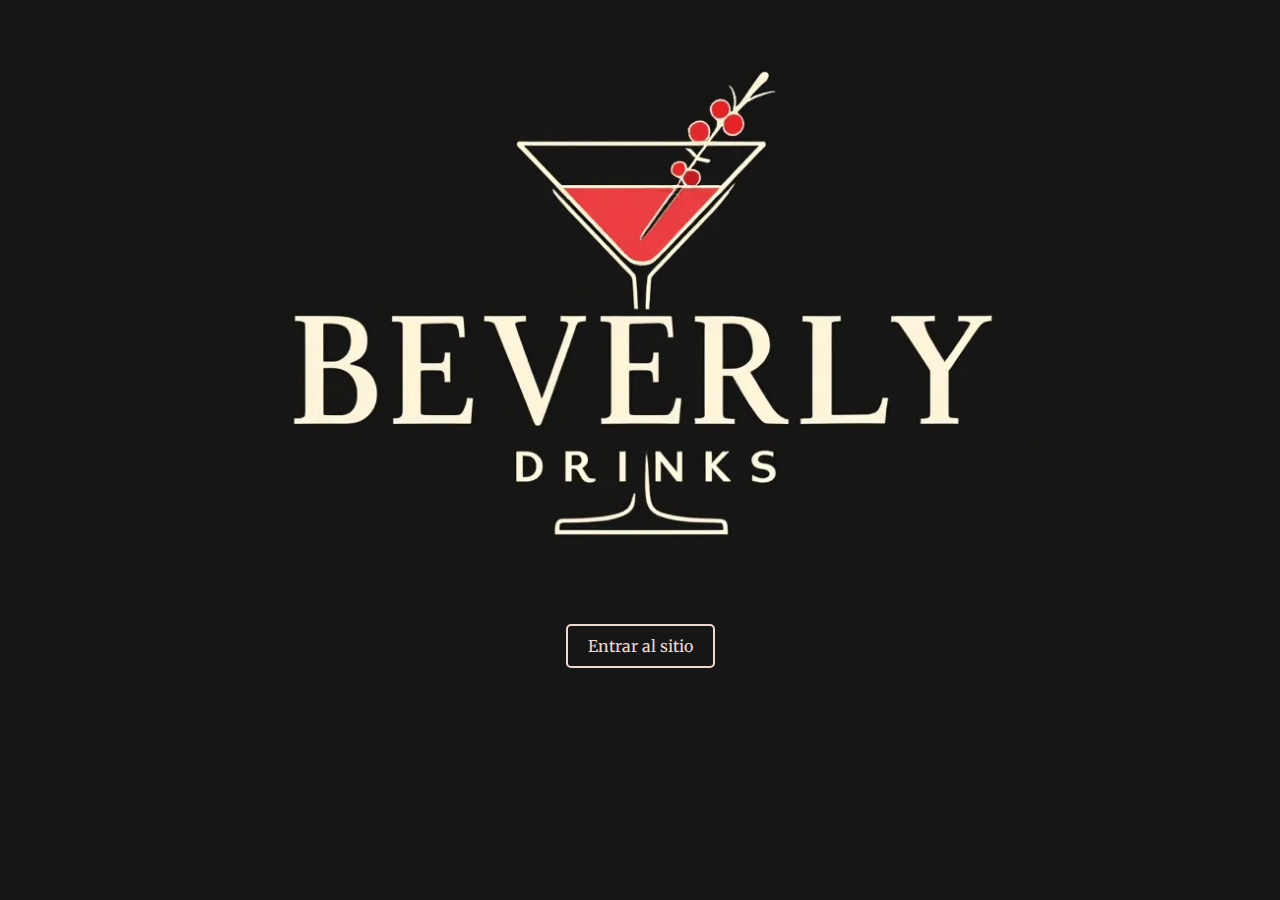
<file: index.html>
<!DOCTYPE html>
<html lang="es">
<head>
    <meta charset="UTF-8">
    <meta name="viewport" content="width=device-width, initial-scale=1.0">
    <link rel="stylesheet" href="./css/index.css">
    <!--Google fonts-->
    <link rel="preconnect" href="https://fonts.googleapis.com">
    <link rel="preconnect" href="https://fonts.gstatic.com" crossorigin>
    <link href="https://fonts.googleapis.com/css2?family=Merriweather:ital,wght@0,300;0,400;0,700;0,900;1,300;1,400;1,700;1,900&display=swap" rel="stylesheet">
    <title>Beverly Drinks</title>
    <link rel="icon" href="./img/coctel.png" type="image/png">
</head>
<body>
    <div class="container">
            <img src="./img/Logo_2.png" alt="Imagen de Bienvenida" class="main-image">
            <a href="main.html" class="btn">Entrar al sitio</a>
    </div>
</body>
</html>
</file>
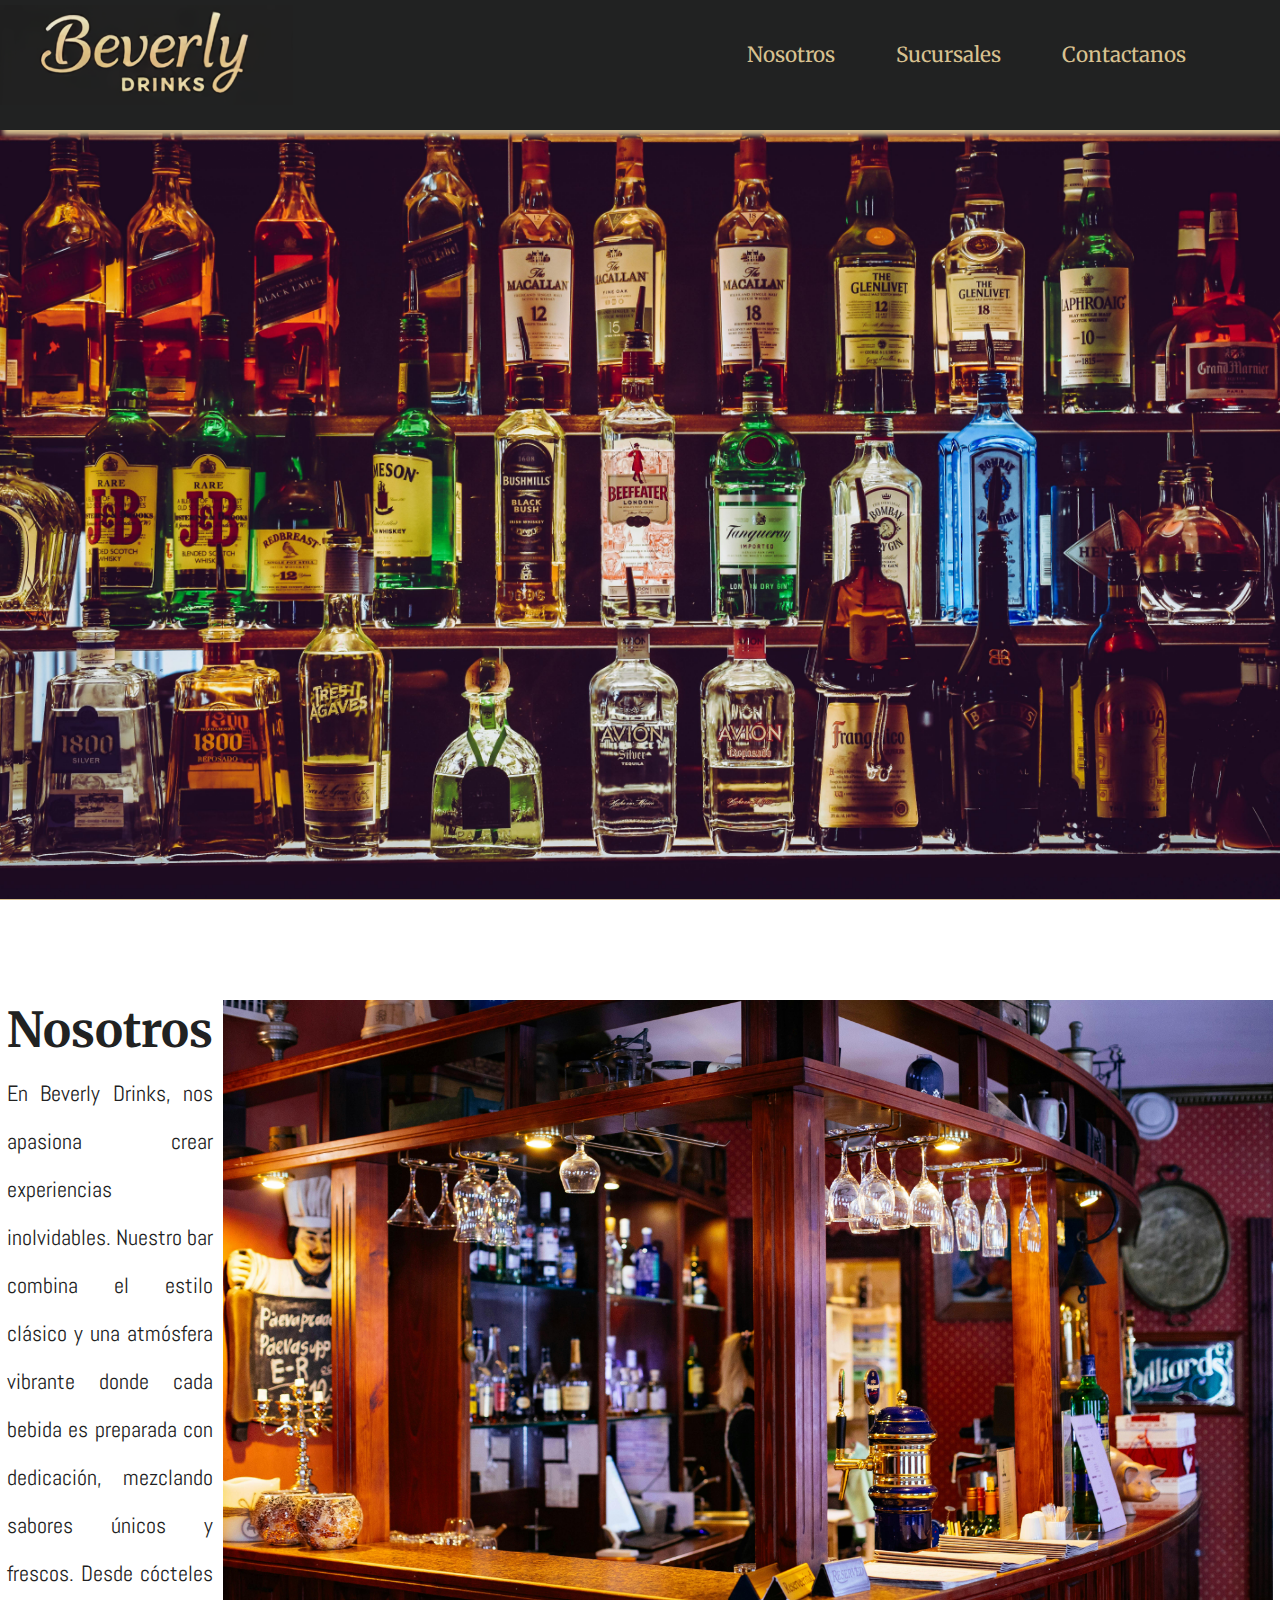
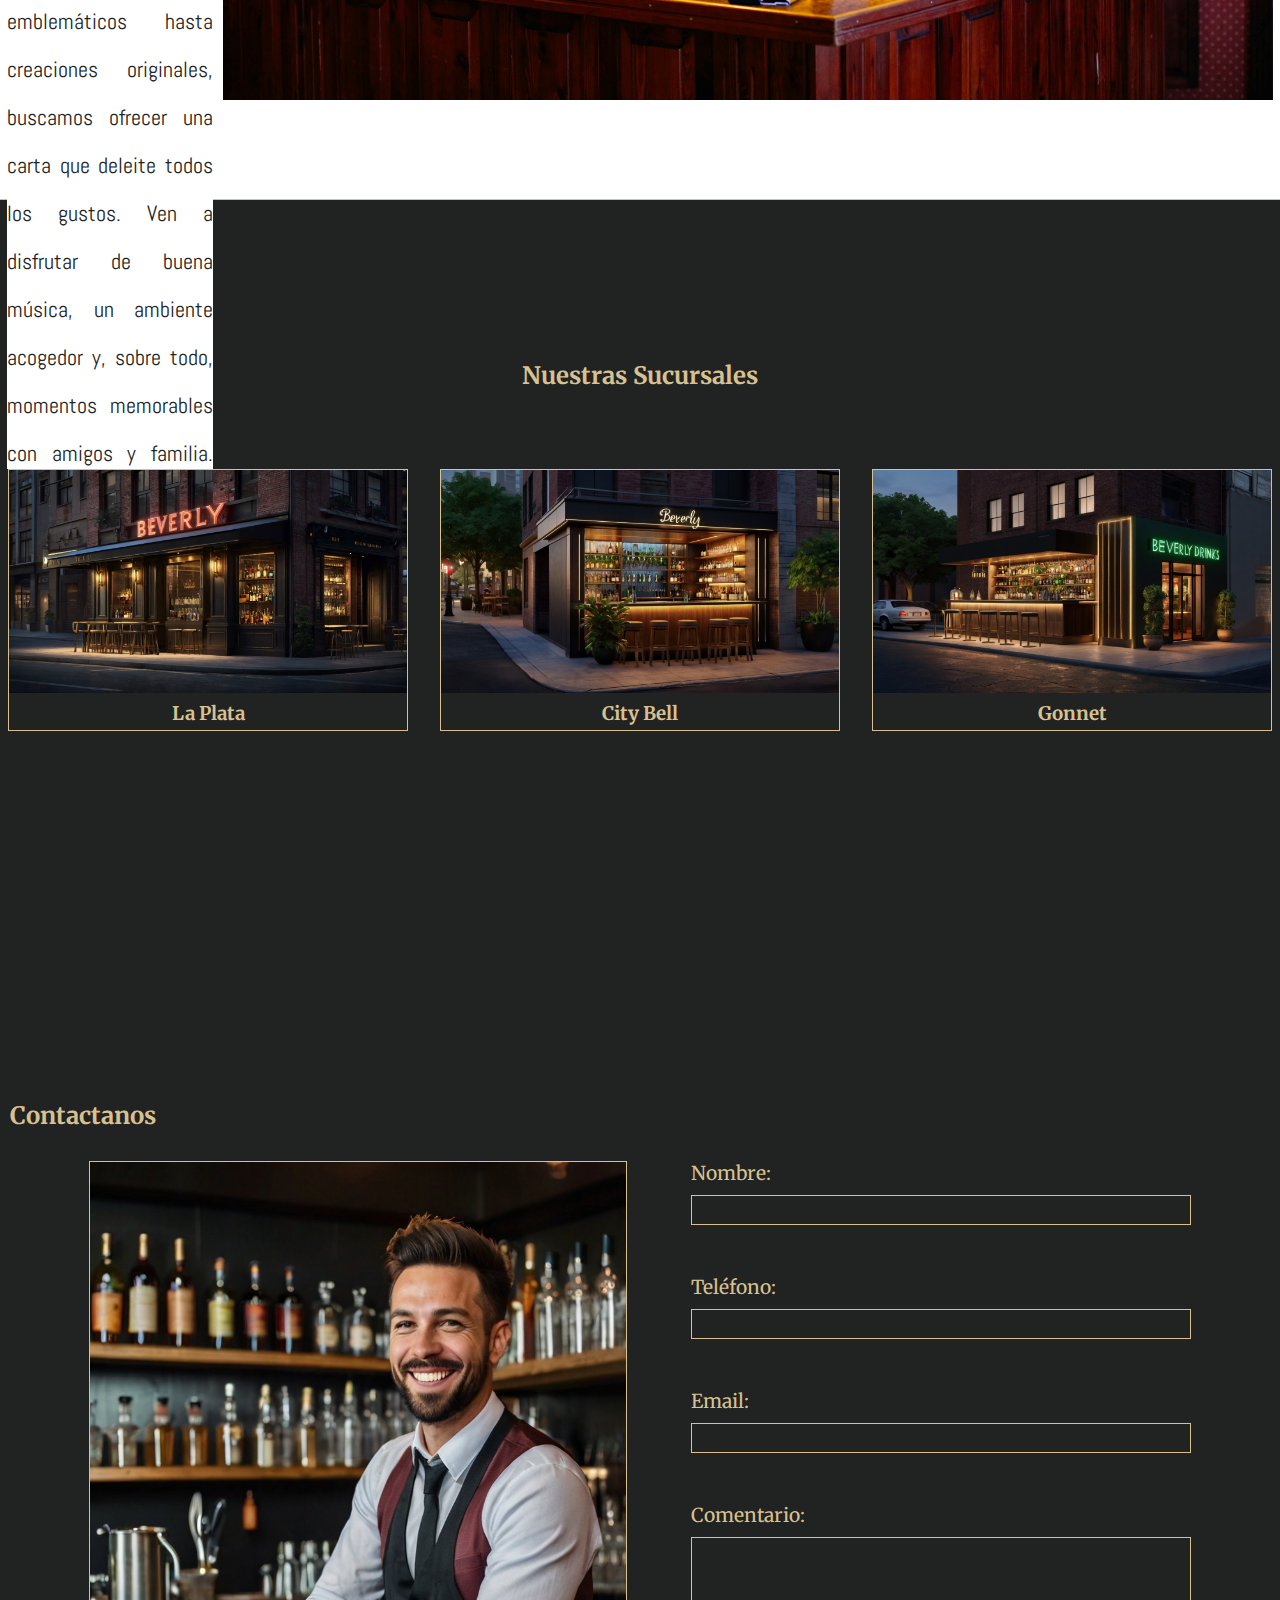
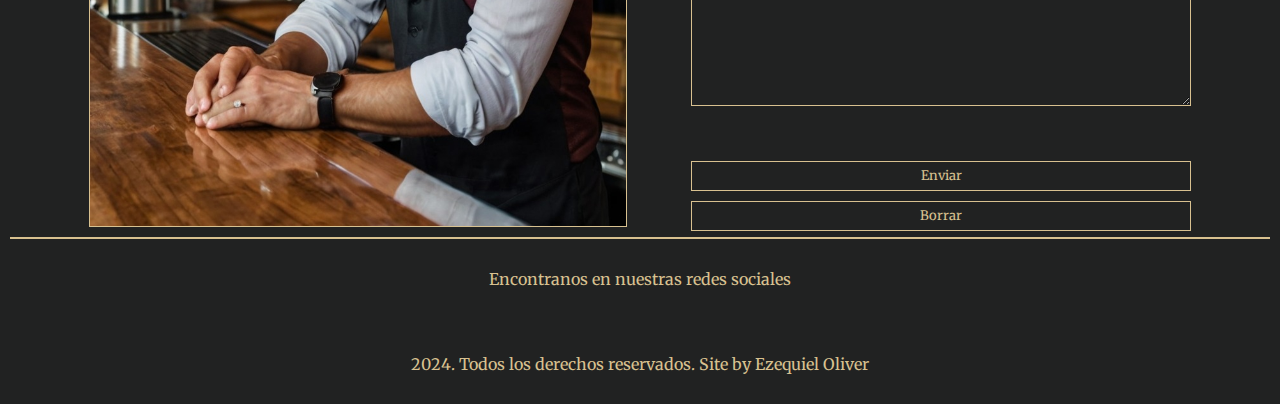
<file: main.html>
<!DOCTYPE html>
<html lang="es">

<head>
    <meta charset="UTF-8">
    <meta name="viewport" content="width=device-width, initial-scale=1.0">
    <link rel="stylesheet" href="./css/style.css">
    <!--Google fonts-->
    <link rel="preconnect" href="https://fonts.googleapis.com">
    <link rel="preconnect" href="https://fonts.gstatic.com" crossorigin>
    <link
        href="https://fonts.googleapis.com/css2?family=Merriweather&family=Abel:ital,wght@0,300;0,400;0,700;0,900;1,300;1,400;1,700;1,900&display=swap"
        rel="stylesheet">
    <!--Iconos-->
    <link rel='stylesheet' href='https://cdn-uicons.flaticon.com/2.6.0/uicons-brands/css/uicons-brands.css'>
    <title>Beverly Drinks</title>
    <link rel="icon" href="./img/coctel.png" type="image/png">
</head>

<body id="top">
    <!--Header-->
    <header class="header">
        <!--Nav-->
        <nav>
            <!--Logo-->
            <a href="#top">
                <img src="./img/Logo_3.1.png" alt="Logo">
            </a>
            <!--Nav Menu-->
            <ul class="menu">
                <li><a href="#about-us">Nosotros</a></li>
                <li><a href="#sucursales">Sucursales</a></li>
                <li><a href="#contacto">Contactanos</a></li>
            </ul>
        </nav>
    </header>
    <!--Main-->
    <main>
        <!--Banner-->
        <section id="banner">
            <div class="banner-container">
            </div>
        </section>
        <!--Nosotros Section-->
        <section id="about-us">
            <div class="about-us-container">
                <div class="about-us-container-info">
                    <h3>Nosotros</h3>
                    <p>En Beverly Drinks, nos apasiona crear experiencias inolvidables. Nuestro bar combina el estilo clásico y una
                        atmósfera vibrante donde cada bebida es preparada con dedicación, mezclando sabores únicos y frescos. Desde
                        cócteles emblemáticos hasta creaciones originales, buscamos ofrecer una carta que deleite todos los gustos. Ven
                        a disfrutar de buena música, un ambiente acogedor y, sobre todo, momentos memorables con amigos y familia.
                        ¡Bienvenidos a Beverly Drinks, donde cada noche es especial!</p>
                </div>
                <div class="about-us-container-img">
                    <img src="./img/bar-04.jpg" alt="">
                </div>
            </div>
            
        </section>
        <!--Sucursales Section-->
        <section id="sucursales">
            <h2>Nuestras Sucursales</h2>
            <div class="sucursales-container">
                <!--Card-->
                <div class="sucursales-card">
                    <div class="sucursales-card-img">
                        <img src="./img/bar-01.jpg" alt="fachada-de-bar">
                    </div>
                    <div class="sucursales-card-title">
                        <h3>La Plata</h3>
                    </div>
                </div>
                <!--Card-->
                <div class="sucursales-card">
                    <div class="sucursales-card-img">
                        <img src="./img/bar-02.jpg" alt="fachada-de-bar">
                    </div>
                    <div class="sucursales-card-title">
                        <h3>City Bell</h3>
                    </div>
                </div>
                <!--Card-->
                <div class="sucursales-card">
                    <div class="sucursales-card-img">
                        <img src="./img/bar-03.jpg" alt="fachada-de-bar">
                    </div>
                    <div class="sucursales-card-title">
                        <h3>Gonnet</h3>
                    </div>
                </div>
            </div>
            
        </section>
        <!--Contact Section-->
        <section id="contacto">
            <h2>Contactanos</h2>
            <div class="container-contact">
                <img src="./img/contacto.jpg" alt="barman-sonriente">
                <form action="https://formspree.io/f/xblrvqab" method="post">
                    <label for="name">Nombre: </label>
                    <input type="text" name="name" id="name" required>

                    <label for="phone">Teléfono: </label>
                    <input type="tel" name="phone" id="phone" required>

                    <label for="email">Email: </label>
                    <input type="email" name="email" id="email" required>

                    <label for="comment">Comentario:</label>
                    <textarea name="comment" id="comment" required></textarea>

                    <input class="btn" type="submit" value="Enviar">
                    <input class="btn" type="reset" value="Borrar">
                </form>
            </div>
            <hr>
        </section>
    </main>
    <!--Footer-->
    <footer>
        <p>Encontranos en nuestras redes sociales</p>
        <div>
            <a href="https://github.com/Oliver-92" target="_blank"><i class="fi fi-brands-facebook"></i></a>
            <a href="https://github.com/Oliver-92" target="_blank"><i class="fi fi-brands-instagram"></i></a>
            <a href="https://github.com/Oliver-92" target="_blank"><i class="fi fi-brands-twitter"></i></a>
        </div>
        <p>2024. Todos los derechos reservados. Site by <a href="https://www.linkedin.com/in/ezequiel-oliver/"
                target="_blank">Ezequiel Oliver</a></p>
    </footer>
    
</body>

</html>
</file>
<file: css/index.css>
body{
    margin: 0;
    background-color: #161616;
}

.container{
    display: flex;
    flex-direction: column;
    align-items: center;
    justify-content: start;
}

.main-image{
    width: 100%;
    max-width: 1000px;
}

.btn {
    padding: 10px 20px;
    background-color: #161616;
    color: #f0d8cd;
    text-decoration: none;
    font-family: "Merriweather", serif;
    font-size: clamp(1em, 2vw - 1rem, 1.5em);
    margin-top: 20px;
    border: #f0d8cd 2px solid;
    border-radius: 5px;
    text-align: center;
    animation: heartbeat 1.5s ease-in-out infinite;
}

@keyframes heartbeat {
    0% {
        transform: scale(1);
    }
    25% {
        transform: scale(0.95);
    }
    50% {
        transform: scale(1);
    }
    85% {
        transform: scale(0.95);
    }
    100% {
        transform: scale(1);
    }
}

.btn:hover {
    background-color: #201818;
    animation: none;
}
</file>
<file: css/style.css>
/* Variables */

:root {
    --primary-color: #d8c190;
    --secundary-color: #212222;
    --primary-border: #d8c190 1px solid;
}

/* Estilos generales */

* {
    box-sizing: border-box;
    margin: 0;
    background-color: var(--secundary-color);
    color: var(--primary-color);
    font-family: "Merriweather", serif;
    max-width: 100vw;
}

hr {
    border: var(--primary-border);
}

h2 {
    margin-bottom: 30px;
}

/* Header and Nav Section */

.header {
    width: 100%;
    padding: 0;
    position: fixed;
    top: 0;
    z-index: 2;
    font-size: clamp(0.8em, 3vw - 1em, 1.3em);
    min-height: 130px;
    box-shadow: 3px 5px 5px var(--primary-color);
}

nav {
    display: flex;
    justify-content: space-between;
    margin: 5px 0;
    height: 100px;
}

nav a img {
    min-width: 150px;
    height: auto;
    max-height: 100px;
}

.header ul {
    padding: 0;
    list-style: none;
    display: flex;
    justify-content: space-around;
    align-items: center;
    margin-right: clamp(1%, 10vw, 5%)
}

.header li {
    margin: 0 clamp(0.1em, 4vw - 1em, 5em);
}

.header li a {
    text-decoration: none;
}

/* Efecto de brillo */
.header li a:hover {
    text-shadow: 0 0 5px #ffffff,
        0 0 10px #ffffff,
        0 0 15px var(--primary-color);
    transition: text-shadow 0.3s ease-in-out;
}

main {
    width: 100%;
}

#top {
    scroll-margin-top: 135px;
}

/* Banner Section */

.banner-container {
    width: auto;
    height: 100vh;
    background-image: url('../img/banner-04.jpeg');
    background-size: cover;
    border-bottom: var(--primary-border);
}

/* About us Section */

#about-us {
    background-color: #ffffff;
    width: auto;
    height: 100vh;
    border-bottom: var(--primary-border);
    display: flex;
    flex-wrap: wrap;
    scroll-margin-top: 70px;
}

.about-us-container{
    display: flex;
    justify-content: center;
    align-items:flex-start;
    gap: 10px;
    width: 100%;
    height: auto;
    background-color: #ffffff;
    margin: auto;
    padding: 0 10px;
}

.about-us-container-info{
    height: 700px;
    width: 400px;
    background-color: #ffffff;
}

.about-us-container-img{
    height: 700px;
    width: auto;
}

.about-us-container-img > img{
    height: 100%;
}

.about-us-container-info h3{
    background-color: #ffffff;
    font-size: 3rem;
    color: var(--secundary-color);
    text-align: center;
}

.about-us-container-info p{
    background-color: #ffffff;
    font-size: 1.4rem;
    line-height: 3rem;
    text-align: justify;
    color: var(--secundary-color);
    font-family: "Abel", sans-serif;
}

/* Sucursales Section */

#sucursales {
    scroll-margin-top: 120px;
    height: 100vh;
    width: 100vw;
    display: flex;
    flex-direction: column;
    align-items: center;
    justify-content: flex-start;
}

#sucursales h2{
    margin-top: 10rem;
}

.sucursales-container{
    display: flex;
    gap: 1rem;
    justify-content: space-around;
    align-items: center;
    flex-wrap: wrap;
    margin-top: 3rem;
    margin-bottom: auto;
}


.sucursales-card{
    width: 30%;
    min-width: 400px;
    border: var(--primary-border);
}

.sucursales-card-img{
    width: 100%;
}

.sucursales-card-img img{
    width: 100%;
}

.sucursales-card-title{
    text-align: center;
    margin: 5px;
}

/* Contact Section */

#contacto {
    scroll-margin-top: 140px;
    padding: 0 10px;
    max-height: 85vh;

}

.container-contact {
    display: flex;
    justify-content: center;
    gap: 5vw;
}

.container-contact img {
    max-width: 50%;
    height: auto;
    max-height: 74vh;
    object-fit: cover;
    margin-bottom: 10px;
    border: var(--primary-border);
}

form {
    display: flex;
    flex-direction: column;
    width: 40%;
    min-width: 140px;
    max-width: 500px;
    font-size: clamp(14px, 3vw - 1em, 1.2rem)
}

input,
textarea {
    border: var(--primary-border);
    margin-top: 2%;
    margin-bottom: 10%;
}

input {
    min-height: 30px;
}

textarea {
    height: 25%;
    min-height: 60px;
}

.btn {
    font-size: clamp(13px, 2.5vw - 1em, 1rem);
    margin: 5px 0;
    padding: 5px;
}

.btn:hover {
    background-color: #201818;
}

/* Footer Section */

footer {
    display: flex;
    flex-direction: column;
    justify-content: center;
    align-items: center;
    margin: 20px;
    font-size: clamp(0.7em, 4vw - 1em, 1rem)
}

.fi {
    margin: 10px 10px;
    font-size: 20px;
}

footer div,
p {
    margin: 10px 0;
}

footer a {
    text-decoration: none;
}

/* Efecto de brillo */
footer a:hover {
    text-shadow: 0 0 5px #ffffff,
        0 0 10px #ffffff,
        0 0 15px var(--primary-color);
    transition: text-shadow 0.3s ease-in-out;
}

/* Medias Querys Responsive */

@media only screen and (max-width: 1366px) and (max-height: 768px){
    #about-us {
        scroll-margin-top: 120px;
    }
    .about-us-container-info {
        height: 600px;
        width: 500px;
    }
    .about-us-container-img {
        height: 500px;
        width: auto;
    }
}

@media only screen and (max-width: 525px) {
    nav a img {
        min-width: 120px;
        height: auto;
        max-height: 70px;
    }

    h2 {
        font-size: 1.2rem;
    }
}

@media only screen and (max-width: 418px) {
    .header {
        font-size: clamp(0.65em, 3vw - 1em, 1.3em);
    }

    nav a img {
        min-width: 120px;
        height: auto;
        max-height: 50px;
    }

    footer {
        font-size: clamp(0.6em, 4vw - 1em, 1rem)
    }
}
</file>
